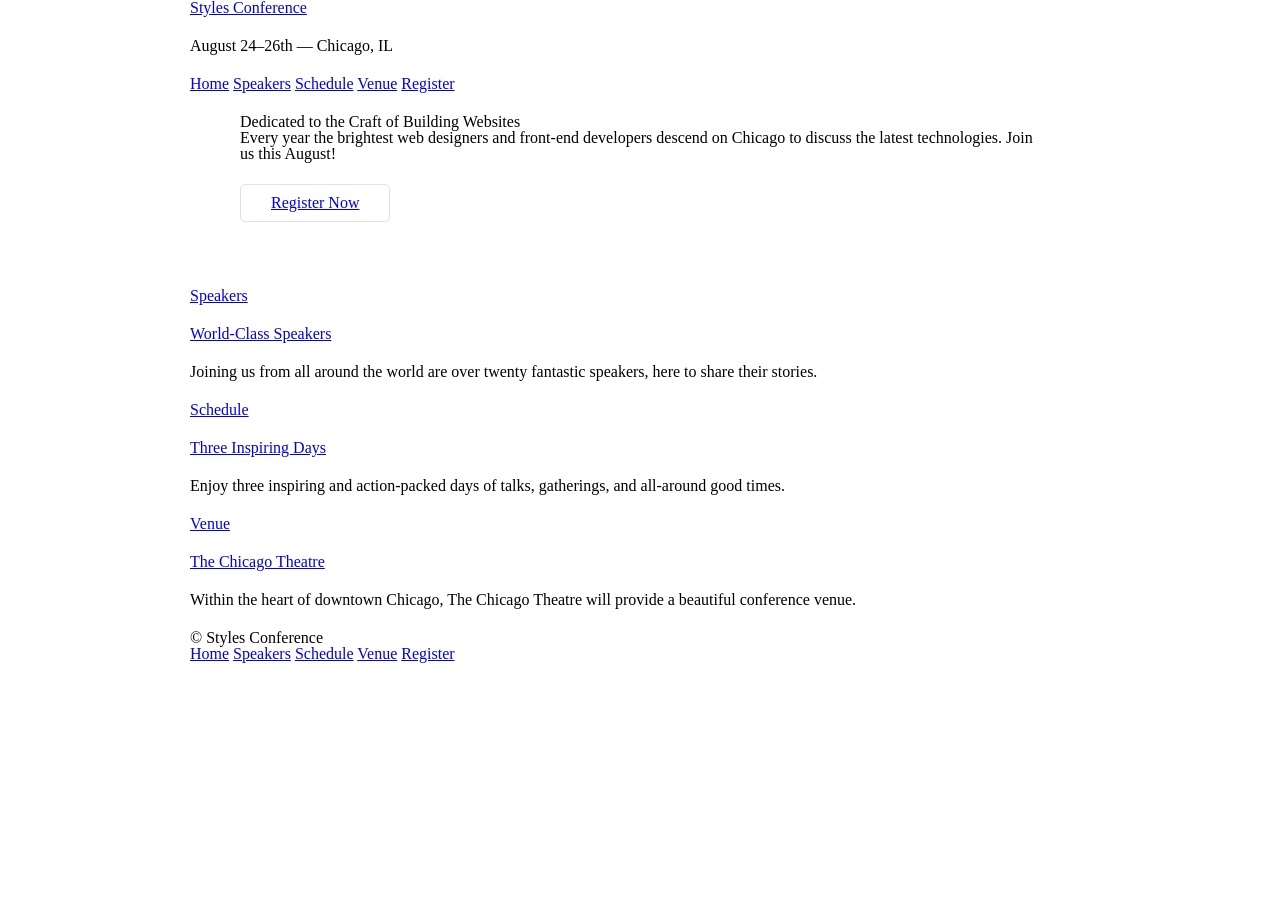
<file: index.html>
<!DOCTYPE html>
<html lang="en">

  <head>
    <meta charset="utf-8">
    <title>Styles Conference</title>
    <link rel="stylesheet" href="assets/stylesheets/main.css">
  </head>

  <body>

    <!-- Header -->

    <header class="container">

      <h1>
        <a href="index.html">Styles Conference</a>
      </h1>

      <h3>August 24&ndash;26th &mdash; Chicago, IL</h3>

      <nav>
        <a href="index.html">Home</a>
        <a href="speakers.html">Speakers</a>
        <a href="schedule.html">Schedule</a>
        <a href="venue.html">Venue</a>
        <a href="register.html">Register</a>
      </nav>

    </header>

    <!-- Hero -->

    <section class="hero container">

      <h2>Dedicated to the Craft of Building Websites</h2>

      <p>Every year the brightest web designers and front-end developers descend on Chicago to discuss the latest technologies. Join us this August!</p>

      <a class="btn btn-alt" href="register.html">Register Now</a>

    </section>

    <!-- Teasers -->

    <section class="container">

      <section>
        <a href="speakers.html">
          <h5>Speakers</h5>
          <h3>World-Class Speakers</h3>
        </a>
        <p>Joining us from all around the world are over twenty fantastic speakers, here to share their stories.</p>
      </section>

      <section>
        <a href="schedule.html">
          <h5>Schedule</h5>
          <h3>Three Inspiring Days</h3>
        </a>
        <p>Enjoy three inspiring and action-packed days of talks, gatherings, and all-around good times.</p>
      </section>

      <section>
        <a href="venue.html">
          <h5>Venue</h5>
          <h3>The Chicago Theatre</h3>
        </a>
        <p>Within the heart of downtown Chicago, The Chicago Theatre will provide a beautiful conference venue.</p>
      </section>

    </section>

    <!-- Footer -->

    <footer class="container">

      <small>&copy; Styles Conference</small>

      <nav>
        <a href="index.html">Home</a>
        <a href="speakers.html">Speakers</a>
        <a href="schedule.html">Schedule</a>
        <a href="venue.html">Venue</a>
        <a href="register.html">Register</a>
      </nav>

    </footer>

  </body>
</html>
</file>
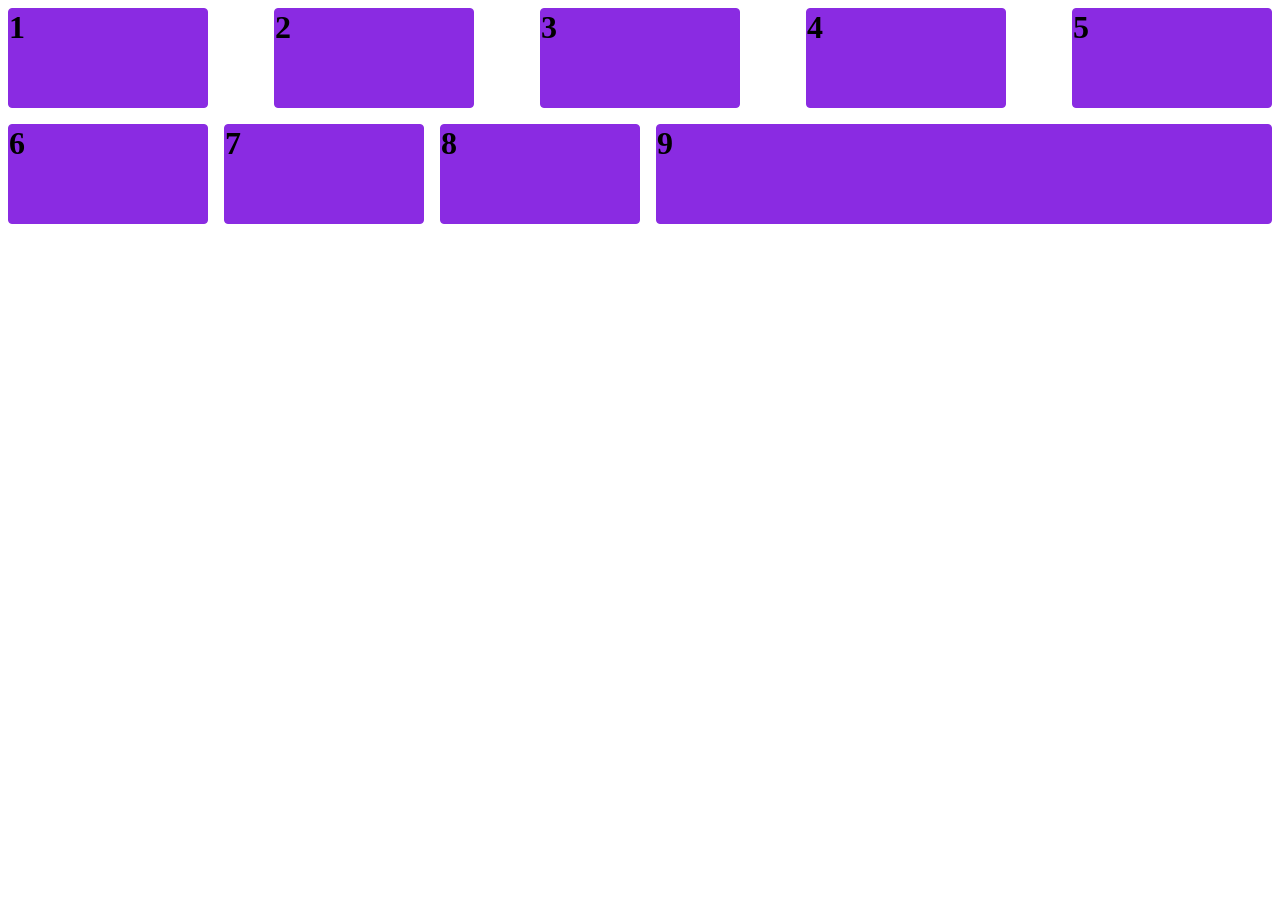
<file: learnflex.html>
<!DOCTYPE html>
<html lang="en">
<head>
  <meta charset="UTF-8">
  <meta name="viewport" content="width=device-width, initial-scale=1.0">
  <title>Learning Flexbox</title>
  <link rel="stylesheet" href="learnflex.css">
</head>
<body>
  <div id="app">
    <div class="box"><h1>1</h1></div>
    <div class="box"><h1>2</h1></div>
    <div class="box"><h1>3</h1></div>
    <div class="box"><h1>4</h1></div>
    <div class="box"><h1>5</h1></div>
    <div class="box"><h1>6</h1></div>
    <div class="box"><h1>7</h1></div>
    <div class="box"><h1>8</h1></div>
    <div class="box"><h1>9</h1></div>
  </div>
</body>
</html>
</file>
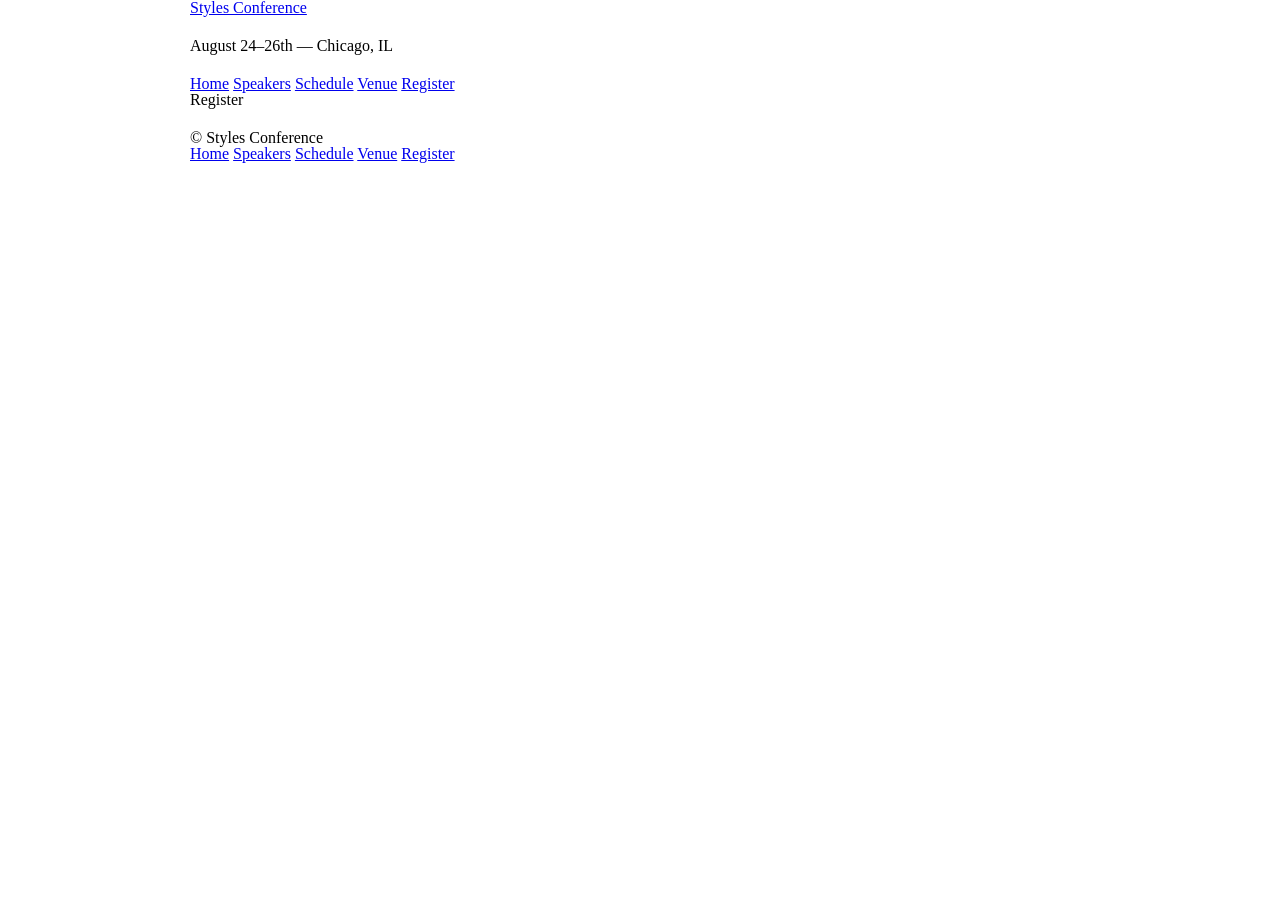
<file: register.html>
<!DOCTYPE html>
<html lang="en">

  <head>
    <meta charset="utf-8">
    <title>Register - Styles Conference</title>
    <link rel="stylesheet" href="assets/stylesheets/main.css">
  </head>

  <body>

    <!-- Header -->

    <header class="container">

      <h1>
        <a href="index.html">Styles Conference</a>
      </h1>

      <h3>August 24&ndash;26th &mdash; Chicago, IL</h3>

      <nav>
        <a href="index.html">Home</a>
        <a href="speakers.html">Speakers</a>
        <a href="schedule.html">Schedule</a>
        <a href="venue.html">Venue</a>
        <a href="register.html">Register</a>
      </nav>

    </header>

    <!-- Main content -->

    <section class="container">

      <h1>Register</h1>

    </section>

    <!-- Footer -->

    <footer class="container">

      <small>&copy; Styles Conference</small>

      <nav>
        <a href="index.html">Home</a>
        <a href="speakers.html">Speakers</a>
        <a href="schedule.html">Schedule</a>
        <a href="venue.html">Venue</a>
        <a href="register.html">Register</a>
      </nav>

    </footer>

  </body>
</html>
</file>
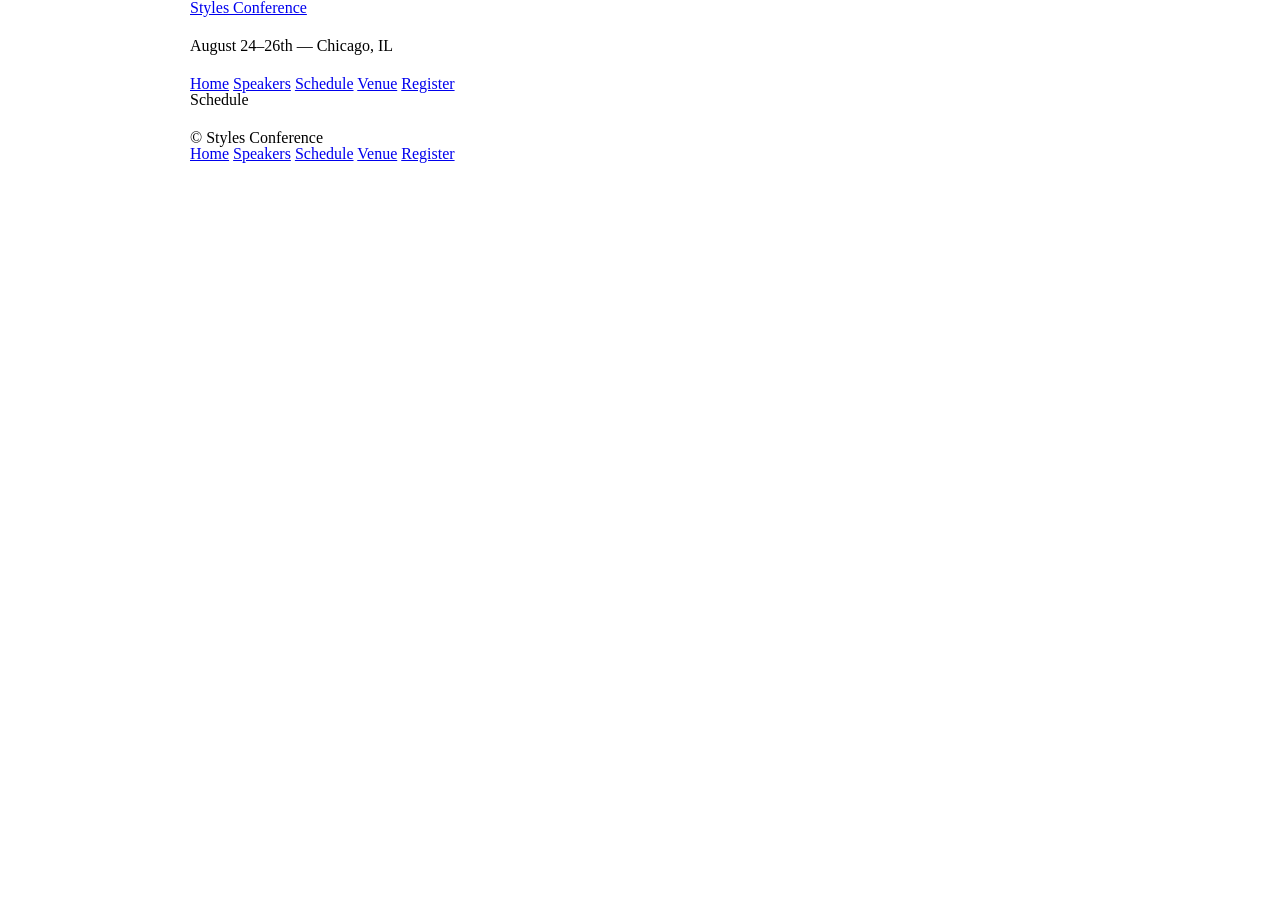
<file: schedule.html>
<!DOCTYPE html>
<html lang="en">

  <head>
    <meta charset="utf-8">
    <title>Schedule - Styles Conference</title>
    <link rel="stylesheet" href="assets/stylesheets/main.css">
  </head>

  <body>

    <!-- Header -->

    <header class="container">

      <h1>
        <a href="index.html">Styles Conference</a>
      </h1>

      <h3>August 24&ndash;26th &mdash; Chicago, IL</h3>

      <nav>
        <a href="index.html">Home</a>
        <a href="speakers.html">Speakers</a>
        <a href="schedule.html">Schedule</a>
        <a href="venue.html">Venue</a>
        <a href="register.html">Register</a>
      </nav>

    </header>

    <!-- Main content -->

    <section class="container">

      <h1>Schedule</h1>

    </section>

    <!-- Footer -->

    <footer class="container">

      <small>&copy; Styles Conference</small>

      <nav>
        <a href="index.html">Home</a>
        <a href="speakers.html">Speakers</a>
        <a href="schedule.html">Schedule</a>
        <a href="venue.html">Venue</a>
        <a href="register.html">Register</a>
      </nav>

    </footer>

  </body>
</html>
</file>
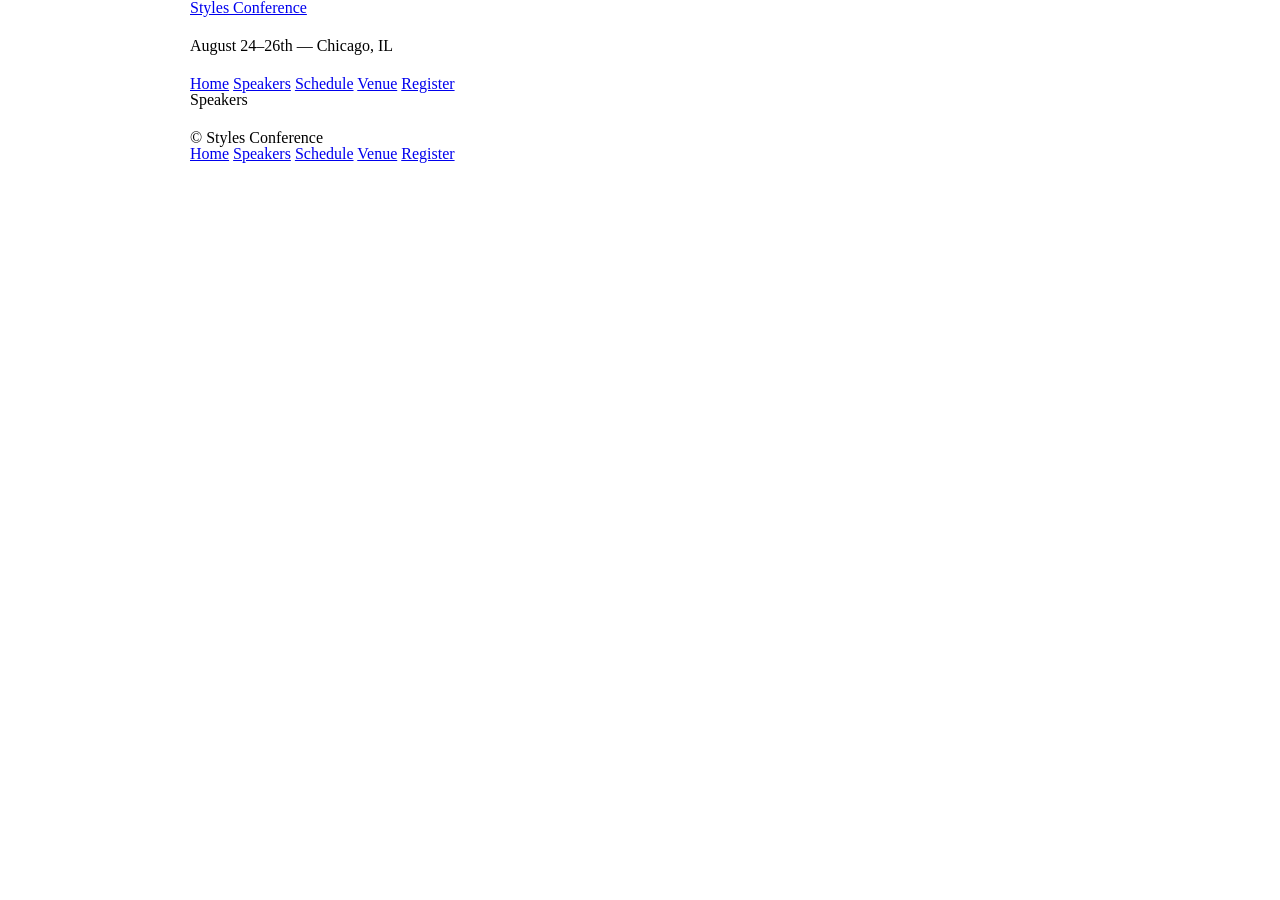
<file: speakers.html>
<!DOCTYPE html>
<html lang="en">

  <head>
    <meta charset="utf-8">
    <title>Speakers - Styles Conference</title>
    <link rel="stylesheet" href="assets/stylesheets/main.css">
  </head>

  <body>

    <!-- Header -->

    <header class="container">

      <h1>
        <a href="index.html">Styles Conference</a>
      </h1>

      <h3>August 24&ndash;26th &mdash; Chicago, IL</h3>

      <nav>
        <a href="index.html">Home</a>
        <a href="speakers.html">Speakers</a>
        <a href="schedule.html">Schedule</a>
        <a href="venue.html">Venue</a>
        <a href="register.html">Register</a>
      </nav>

    </header>

    <!-- Main content -->

    <section class="container">

      <h1>Speakers</h1>

    </section>

    <!-- Footer -->

    <footer class="container">

      <small>&copy; Styles Conference</small>

      <nav>
        <a href="index.html">Home</a>
        <a href="speakers.html">Speakers</a>
        <a href="schedule.html">Schedule</a>
        <a href="venue.html">Venue</a>
        <a href="register.html">Register</a>
      </nav>

    </footer>

  </body>
</html>
</file>
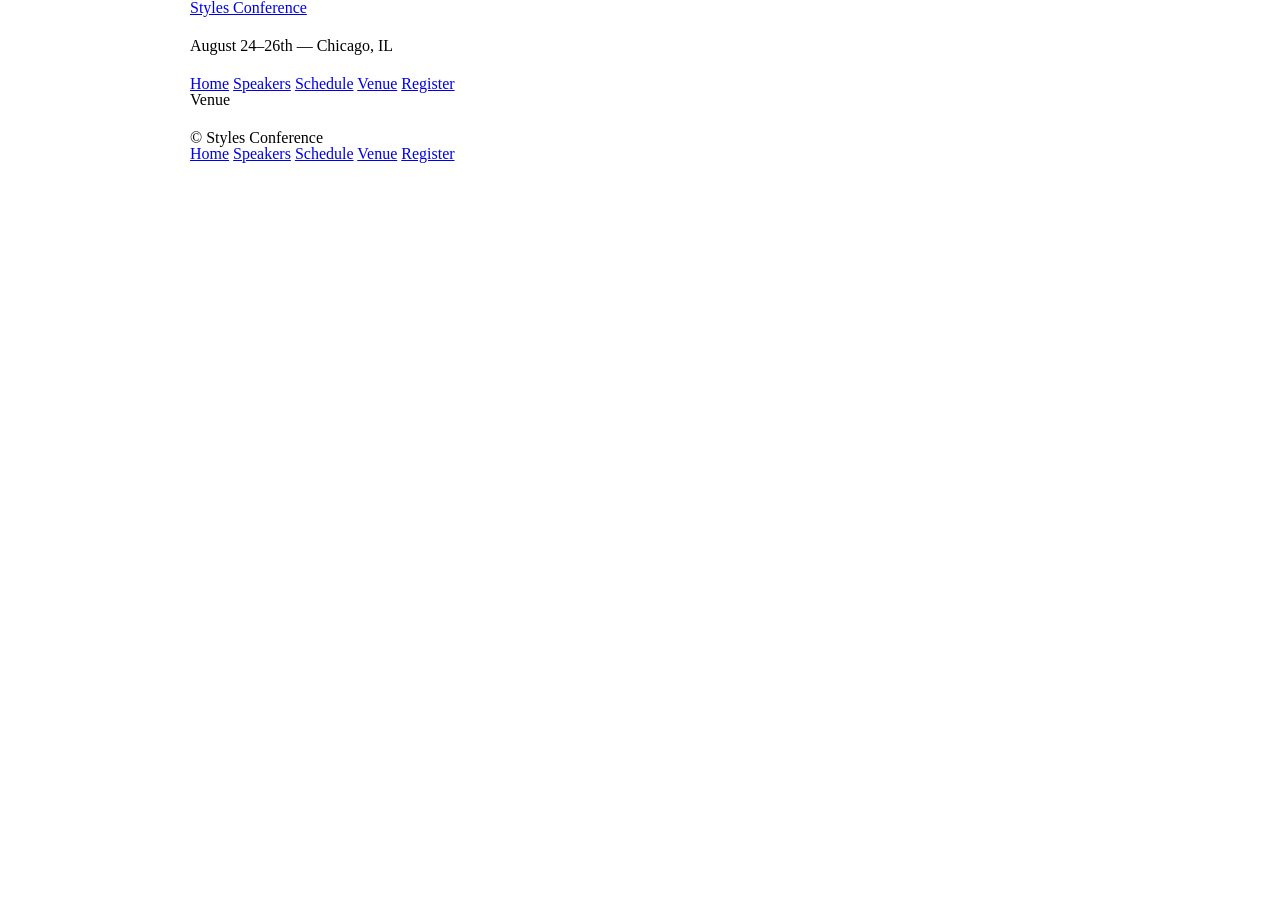
<file: venue.html>
<!DOCTYPE html>
<html lang="en">

  <head>
    <meta charset="utf-8">
    <title>Venue - Styles Conference</title>
    <link rel="stylesheet" href="assets/stylesheets/main.css">
  </head>

  <body>

    <!-- Header -->

    <header class="container">

      <h1>
        <a href="index.html">Styles Conference</a>
      </h1>

      <h3>August 24&ndash;26th &mdash; Chicago, IL</h3>

      <nav>
        <a href="index.html">Home</a>
        <a href="speakers.html">Speakers</a>
        <a href="schedule.html">Schedule</a>
        <a href="venue.html">Venue</a>
        <a href="register.html">Register</a>
      </nav>

    </header>

    <!-- Main content -->

    <section class="container">

      <h1>Venue</h1>

    </section>

    <!-- Footer -->

    <footer class="container">

      <small>&copy; Styles Conference</small>

      <nav>
        <a href="index.html">Home</a>
        <a href="speakers.html">Speakers</a>
        <a href="schedule.html">Schedule</a>
        <a href="venue.html">Venue</a>
        <a href="register.html">Register</a>
      </nav>

    </footer>

  </body>
</html>
</file>
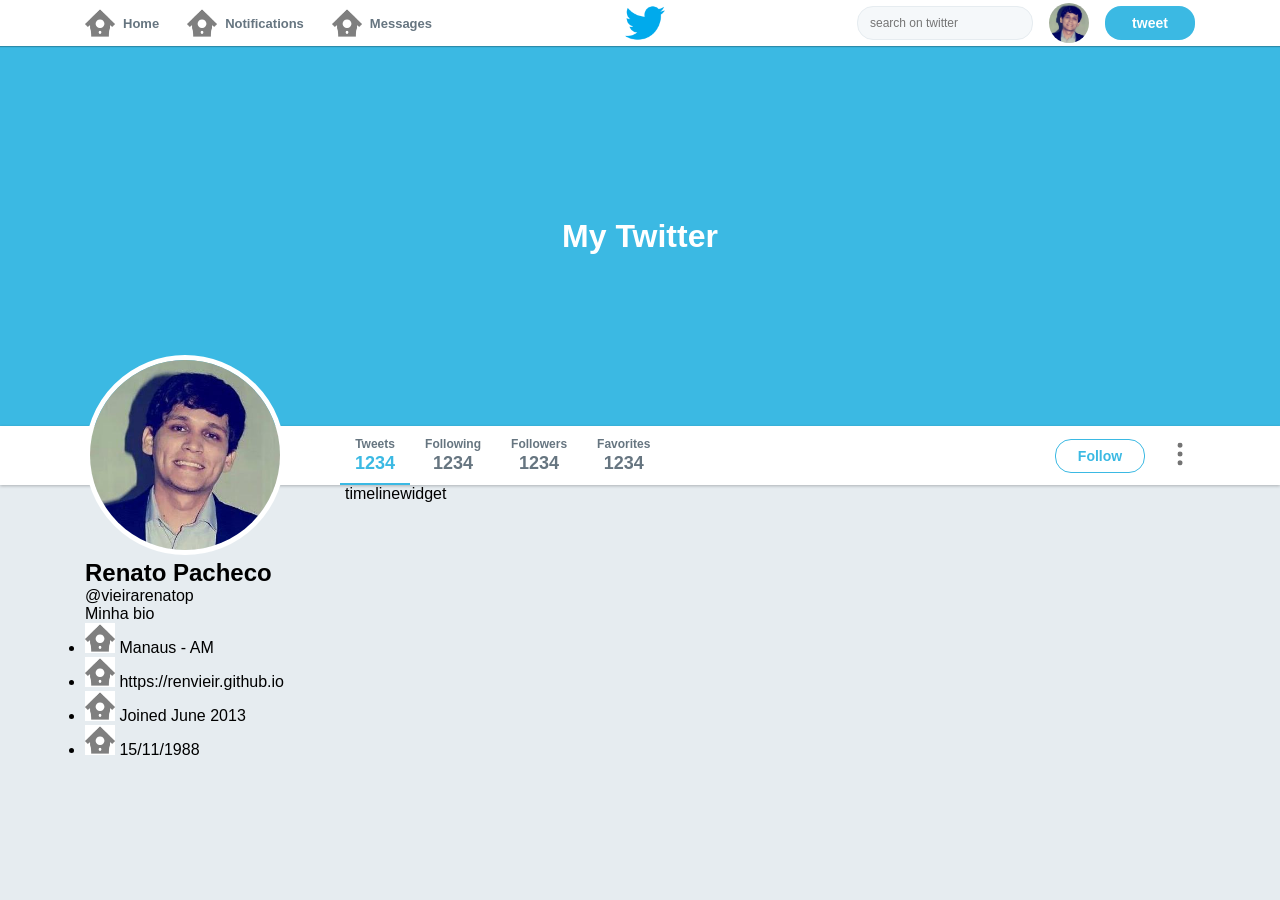
<file: src/twitter.html>
<!DOCTYPE html>
<html lang="en">
<head>
  <meta charset="UTF-8">
  <meta name="viewport" content="width=device-width, initial-scale=1.0">
  <title>Document</title>
</head>
<body>
  <link rel="stylesheet" href="style.css">
  <header id="main-header">
    <div class="content">
      <nav>
        <ul>
          <li>
            <img src="./images/twitter-home.png" alt="twitter home icon">
            Home
          </li>
          <li>
            <img src="./images/twitter-home.png" alt="twitter home icon">
            Notifications
          </li>
          <li>
            <img src="./images/twitter-home.png" alt="twitter home icon">
            Messages
          </li>
        </ul>
      </nav>
      <img id="logo-icon" src="./images/Twitter-icon.png" alt="twitter icon">
      <div id="right-panel">
        <input type="text" placeholder="search on twitter">
        <img src="./images/avatar.jpg" alt="user's avatar">
        <button>tweet</button>
      </div>
    </div>
  </header>
  <div class="banner">
    <h1>My Twitter</h1>
  </div>
  <div class="bar">
    <div class="content">
      <ul>
        <li class="active">
          <span>Tweets</span>
          <strong>1234</strong>
        </li>
        <li>
          <span>Following</span>
          <strong>1234</strong>
        </li>
        <li>
          <span>Followers</span>
          <strong>1234</strong>
        </li>
        <li>
          <span>Favorites</span>
          <strong>1234</strong>
        </li>
      </ul>
  
      <div class="actions">
        <button>Follow</button>
        <img src="./images/more.png" width="30" height="30" alt="more">
      </div>
    </div>
  </div>
  <div class="wrapper-content content">
    <aside class="profile">
      <img src="./images/avatar.jpg" class="avatar" alt="avatar">
      <h1>Renato Pacheco</h1>
      <span>@vieirarenatop</span>
      <p>Minha bio</p>
      <ul>
        <li>
          <img width="30" src="./images/twitter-home.png" alt="Place">
          Manaus - AM
        </li>
        <li>
          <img  width="30" src="./images/twitter-home.png" alt="URL">
          https://renvieir.github.io
        </li>
        <li>
          <img  width="30" src="./images/twitter-home.png" alt="Joined">
          Joined June 2013
        </li>
        <li>
          <img  width="30" src="./images/twitter-home.png" alt="Born">
          15/11/1988
        </li>
      </ul>
    </aside>
    <section class="timeline">timeline</section>
    <aside class="widgets">widget</aside>
  </div>
</body>
</html>
</file>
<file: assets/stylesheets/main.css>
/* http://meyerweb.com/eric/tools/css/reset/
   v2.0 | 20110126
   License: none (public domain)
*/

html, body, div, span, applet, object, iframe,
h1, h2, h3, h4, h5, h6, p, blockquote, pre,
a, abbr, acronym, address, big, cite, code,
del, dfn, em, img, ins, kbd, q, s, samp,
small, strike, strong, sub, sup, tt, var,
b, u, i, center,
dl, dt, dd, ol, ul, li,
fieldset, form, label, legend,
table, caption, tbody, tfoot, thead, tr, th, td,
article, aside, canvas, details, embed,
figure, figcaption, footer, header, hgroup,
menu, nav, output, ruby, section, summary,
time, mark, audio, video {
  margin: 0;
  padding: 0;
  border: 0;
  font-size: 100%;
  font: inherit;
  vertical-align: baseline;
}
/* HTML5 display-role reset for older browsers */
article, aside, details, figcaption, figure,
footer, header, hgroup, menu, nav, section {
  display: block;
}
body {
  line-height: 1;
}
ol, ul {
  list-style: none;
}
blockquote, q {
  quotes: none;
}
blockquote:before, blockquote:after,
q:before, q:after {
  content: '';
  content: none;
}
table {
  border-collapse: collapse;
  border-spacing: 0;
}

/*
  ========================================
  Grid
  ========================================
*/

*,
*:before,
*:after {
  -webkit-box-sizing: border-box;
     -moz-box-sizing: border-box;
          box-sizing: border-box;
}
.container {
  margin: 0 auto;
  padding-left: 30px;
  padding-right: 30px;
  width: 960px;
}

/*
  ========================================
  Typography
  ========================================
*/

h1, h3, h4, h5, p {
  margin-bottom: 22px;
}

/*
  ========================================
  Buttons
  ========================================
*/

.btn {
  border-radius: 5px;
  display: inline-block;
  margin: 0;
}
.btn-alt {
  border: 1px solid #dfe2e5;
  padding: 10px 30px;
}

/*
  ========================================
  Home
  ========================================
*/

.hero {
  padding: 22px 80px 66px 80px;
}
</file>
<file: learnflex.css>
* {
  margin: 0;
  padding: 0;
  box-sizing: border-box;
}

html, body, #app {
  height: 100%;
  margin: 0;
}

#app {
  display: flex;
/*  flex-wrap: wrap; /* allow the items to wrap as needed */
/*  flex-direction: row; /* direction of main axis */
  justify-content: space-between; /* alignment along the main axis */
  align-items: center; /* alignment along the cross axis */
  align-content: flex-start; /* similar to how justify-content aligns individual items within the main-axis. */
  flex-flow: row wrap /* shorthand for the flex-direction and flex-wrap properties */
}

.box {
  width: 200px;
  height: 100px;
  border: 1px solid blueviolet;
  background-color: blueviolet;
  border-radius: 4px;
  margin: 8px;
/*  flex-grow: 1; /* the ability for a flex item to grow if necessary */
/*  flex-shrink: 1; /* the ability for a flex item to shrink if necessary */
/*  flex-basis: 0; /* the default size of an element before the remaining space is distributed */
/*  flex: 1 0 auto; /* Shorthand for flex-grow, flex-shrink and flex-basis combined.
                           The second and third parameters (flex-shrink and flex-basis) are optional.
                           The default is 0 1 auto */
}

.box:last-of-type {
  order: 9; /* defines order item will appear relative to others */
  flex-grow: 2; /* take up twice as much space as the others (or it will try to, at least). */
}
</file>
<file: src/style.css>
* {
  margin: 0;
  padding: 0;
  box-sizing: border-box;
}

body {
  background: #e6ecf0;
  font-family: 'Helvetica Neue', 'Helvetica', Arial, sans-serif;
  text-rendering: optimizeLegibility !important;
  -webkit-font-smoothing: antialiased !important;
}

.content {
  max-width: 1170px;
  margin: 0 auto;
  padding: 0 30px;
}

#main-header .content {
  display: flex;
  align-items: center;
  justify-content: space-between;
  height: 100%;
}

#main-header {
  height: 46px;
  background: #fff;
  box-shadow: 0 1px 1px rgba(0, 0, 0, 0.25);
  position: relative;
  z-index: 1;
}

#main-header img {
  width: 40px;
  height: 40px;
}

#main-header nav ul {
  display: flex;
  list-style: none;
}

#main-header nav ul li {
  color: #667580;
  font-size: 13px;
  font-weight: bold;
  display: flex;
  align-items: center;
  margin-left: 28px;
}

#main-header nav ul li:first-of-type {
  margin-left: 0;
}

#main-header ul li img {
  width: 30px;
  height: 30px;
  margin-right: 8px;
}

#right-panel {
  display: flex;
  justify-content: center;
  align-items: center;
}

#right-panel img {
  border-radius: 50%;
  margin: 0 16px;
}

#right-panel button {
  background: #3bb9e3;
  height: 34px;
  display: flex;
  align-items: center;
  justify-content: center;
  width: 90px;
  font-weight: bold;
  font-size: 14px;
  color: #fff;
  border-radius: 16px;
  border: 0;
}

#right-panel input {
  /* background: #F5F8FA url("./images/search.png") no-repeat 190px center; */
  background: #F5F8FA;
  border: 1px solid #E6ECF0;
  height: 34px;
  padding: 0 12px;
  border-radius: 16px;
  font-size: 12px;
  color: #667581;
}

input, button {
  outline: 0;
}

div.banner {
  height: 380px;
  width: 100%;
  background: #3BB9E3;

  display: flex;
  align-items: center;
  justify-content: center;
  color: #fff;
}

div.bar {
  height: 59px;
  background: #fff;
  box-shadow: 0 1px 3px rgba(0, 0, 0, 0.25);
}

div.bar .content {
  display: flex;
  align-items: center;
  justify-content: space-between;
  padding-left: 285px;
  height: 100%;
}

div.bar .content ul {
  list-style: none;
  display: flex;
  height: 100%;
}

div.bar .content ul li {
  display: flex;
  flex-direction: column;
  align-items: center;
  justify-content: center;
  padding: 0 15px;
  position: relative;
}

div.bar .content ul li.active::after {
  content: '';
  height: 2px;
  width: 100%;
  position: absolute;
  bottom: 0;
  left: 0;
  background: #3bb9e3;
}

div.bar .content ul li span {
  color: #667580;
  font-size: 12px;
  font-weight: bold;
}

div.bar .content ul li strong {
  color: #667580;
  font-size: 18px;
  font-weight: bold;
  margin-top: 2px;
}

div.bar .content ul li.active strong {
  color: #3bb9e3;
}

div.bar .content .actions {
  display: flex;
}

div.bar .content .actions button {
  height: 34px;
  color: #3bb9e3;
  background: #fff;
  border: 1px solid #3bb9e3;

  display: flex;
  align-items: center;
  justify-content: center;

  width: 90px;
  font-weight: bold;
  font-size: 14px;
  border-radius: 16px;

  margin-right: 20px;
}

div.wrapper-content {
  display: flex;
}

div.wrapper-content aside.profile {
  width: 260px;
}

div.wrapper-content aside.profile img.avatar {
  width: 200px;
  height: 200px;
  border-radius: 50%;
  border: 5px solid #fff;
  margin-top: -130px;
}
</file>
